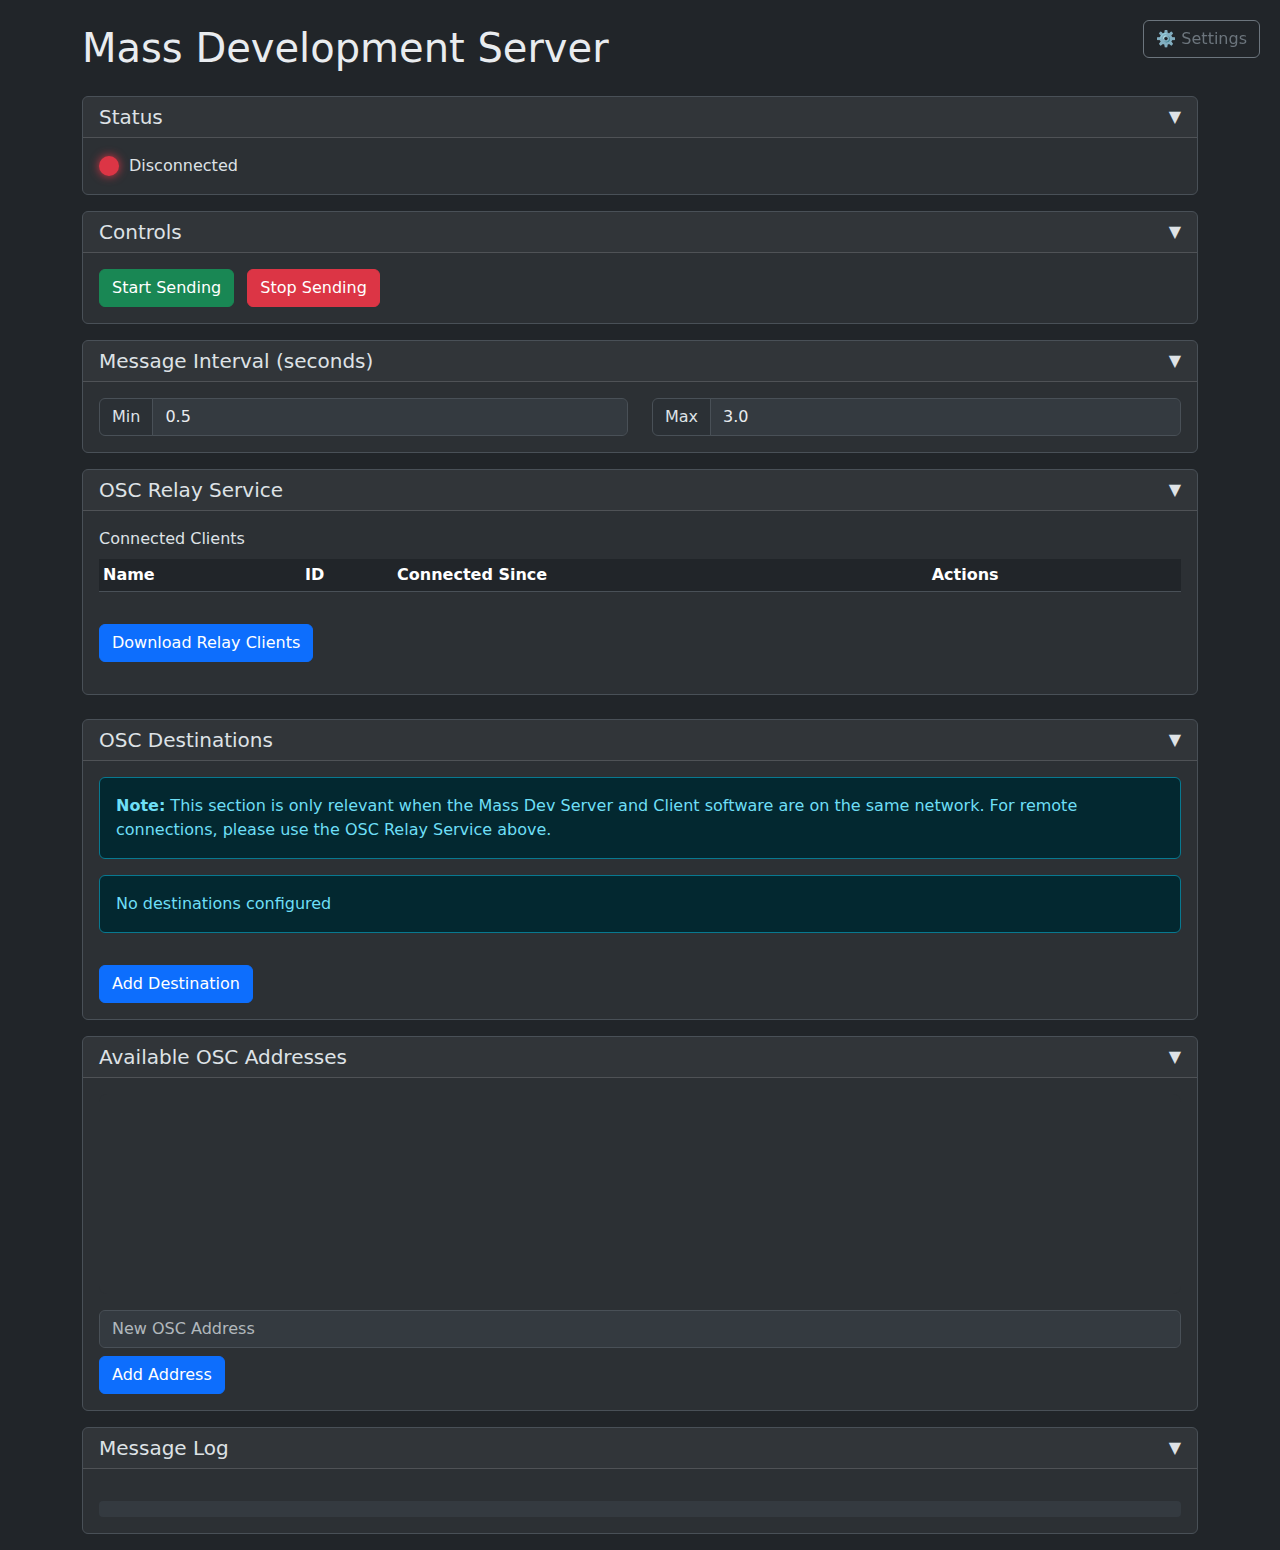
<file: templates/temp_index.html>
<!DOCTYPE html>
<html lang="en" data-bs-theme="dark">

<head>
    <meta charset="UTF-8">
    <meta name="viewport" content="width=device-width, initial-scale=1.0">
    <title>Mass Development Server</title>
    <!-- Preload critical resources -->
    <link rel="preload" href="https://cdn.jsdelivr.net/npm/bootstrap@5.3.0/dist/css/bootstrap.min.css" as="style">
    <link rel="preload" href="https://cdn.jsdelivr.net/npm/bootstrap@5.3.0/dist/js/bootstrap.bundle.min.js" as="script">
    <!-- Load CSS -->
    <link href="https://cdn.jsdelivr.net/npm/bootstrap@5.3.0/dist/css/bootstrap.min.css" rel="stylesheet">
    <!-- Load other scripts -->
    <script src="https://cdn.jsdelivr.net/npm/bootstrap@5.3.0/dist/js/bootstrap.bundle.min.js" defer></script>
    <!-- Load non-critical CSS asynchronously -->
    <link rel="stylesheet" href="/static/css/styles.css">
    <style>
        /* Critical CSS only - move non-critical styles to a separate file */
        body {
            background-color: #212529;
            color: #e9ecef;
            transition: background-color 0.3s, color 0.3s;
        }

        body[data-bs-theme="light"] {
            background-color: #f8f9fa;
            color: #212529;
        }

        .destination-card {
            margin-bottom: 1rem;
            padding: 1rem;
            border: 1px solid #495057;
            border-radius: 0.25rem;
            background-color: #2c3034;
            transition: background-color 0.3s, border-color 0.3s;
        }

        body[data-bs-theme="light"] .destination-card {
            background-color: #ffffff;
            border-color: #dee2e6;
        }

        .status-indicator {
            width: 20px;
            height: 20px;
            border-radius: 50%;
            display: inline-block;
            margin-right: 10px;
        }

        .status-running {
            background-color: #198754;
            box-shadow: 0 0 10px #198754;
        }

        .status-stopped {
            background-color: #dc3545;
            box-shadow: 0 0 10px #dc3545;
        }

        .card {
            background-color: #2c3034;
            border: 1px solid #495057;
            transition: background-color 0.3s, border-color 0.3s;
        }

        body[data-bs-theme="light"] .card {
            background-color: #ffffff;
            border-color: #dee2e6;
        }

        .list-group-item {
            background-color: #2c3034;
            border: 1px solid #495057;
            color: #e9ecef;
            transition: background-color 0.3s, border-color 0.3s, color 0.3s;
        }

        body[data-bs-theme="light"] .list-group-item {
            background-color: #ffffff;
            border-color: #dee2e6;
            color: #212529;
        }

        .form-control {
            background-color: #343a40;
            border: 1px solid #495057;
            color: #e9ecef;
            transition: background-color 0.3s, border-color 0.3s, color 0.3s;
        }

        body[data-bs-theme="light"] .form-control {
            background-color: #ffffff;
            border-color: #dee2e6;
            color: #212529;
        }

        .form-control:focus {
            background-color: #343a40;
            border-color: #0d6efd;
            color: #e9ecef;
            box-shadow: 0 0 0 0.25rem rgba(13, 110, 253, 0.25);
        }

        body[data-bs-theme="light"] .form-control:focus {
            background-color: #ffffff;
            color: #212529;
        }

        .theme-toggle {
            position: fixed;
            top: 20px;
            right: 20px;
            z-index: 1000;
        }

        .address-item {
            display: flex;
            justify-content: space-between;
            align-items: center;
        }

        .address-item button {
            margin-left: 10px;
        }

        .btn-primary {
            background-color: #0d6efd;
            border-color: #0d6efd;
        }

        .btn-primary:hover {
            background-color: #0b5ed7;
            border-color: #0a58ca;
        }

        .btn-success {
            background-color: #198754;
            border-color: #198754;
        }

        .btn-success:hover {
            background-color: #157347;
            border-color: #146c43;
        }

        .btn-danger {
            background-color: #dc3545;
            border-color: #dc3545;
        }

        .btn-danger:hover {
            background-color: #bb2d3b;
            border-color: #b02a37;
        }

        .interval-input {
            width: 100px;
        }

        .message-log {
            max-height: 200px;
            overflow-y: auto;
            margin-top: 1rem;
            padding: 0.5rem;
            background-color: #343a40;
            border-radius: 0.25rem;
        }

        body[data-bs-theme="light"] .message-log {
            background-color: #f8f9fa;
        }

        .message-item {
            font-family: monospace;
            margin-bottom: 0.25rem;
            padding: 0.25rem;
            border-radius: 0.25rem;
            background-color: #495057;
            color: #e9ecef;
        }

        body[data-bs-theme="light"] .message-item {
            background-color: #e9ecef;
            color: #212529;
        }

        .address-grid {
            display: grid;
            grid-template-columns: repeat(4, 1fr);
            gap: 10px;
            padding: 10px;
            width: 100%;
            min-height: 200px;
            background-color: #2c3034;
            border-radius: 8px;
            margin: 0 auto;
        }

        .address-square {
            aspect-ratio: 1;
            background-color: #343a40;
            border: 1px solid #495057;
            border-radius: 8px;
            display: flex;
            align-items: center;
            justify-content: center;
            text-align: center;
            padding: 8px;
            font-size: 0.85em;
            word-break: break-word;
            transition: background-color 0.3s ease;
            cursor: pointer;
            position: relative;
            color: #e9ecef;
        }

        .address-square .remove-btn {
            position: absolute;
            top: 5px;
            right: 5px;
            font-size: 0.7em;
            padding: 2px 4px;
            display: none;
            z-index: 2;
        }

        .address-square:hover .remove-btn {
            display: block;
        }

        .address-square:hover {
            background-color: #495057;
        }

        .address-square.highlight {
            animation: pulse 0.5s ease-out;
        }

        .address-square.highlight .remove-btn {
            display: none;
        }

        @keyframes pulse {
            0% {
                background-color: #0d6efd;
                transform: scale(1);
            }

            50% {
                background-color: #0a58ca;
                transform: scale(1.05);
            }

            100% {
                background-color: #343a40;
                transform: scale(1);
            }
        }

        body[data-bs-theme="light"] .address-square {
            background-color: #f8f9fa;
            border-color: #dee2e6;
        }

        body[data-bs-theme="light"] .address-square:hover {
            background-color: #e9ecef;
        }

        @media (data-bs-theme: light) {
            @keyframes pulse {
                0% {
                    background-color: #0d6efd;
                    transform: scale(1);
                }

                50% {
                    background-color: #0a58ca;
                    transform: scale(1.05);
                }

                100% {
                    background-color: #f8f9fa;
                    transform: scale(1);
                }
            }
        }

        .section-header {
            cursor: pointer;
            user-select: none;
            display: flex;
            align-items: center;
            justify-content: space-between;
        }

        .section-header:hover {
            opacity: 0.8;
        }

        .collapse-icon {
            transition: transform 0.3s;
        }

        .collapse-icon.collapsed {
            transform: rotate(-90deg);
        }

        .card {
            margin-bottom: 1rem;
        }
    </style>
</head>

<body>
    <button class="btn btn-outline-secondary settings-toggle" onclick="openSettings()"
        style="position: fixed; top: 20px; right: 20px; z-index: 1000;">
        <span class="settings-icon">⚙️</span> Settings
    </button>

    <!-- Settings Modal -->
    <div class="modal fade" id="settingsModal" tabindex="-1" aria-labelledby="settingsModalLabel" aria-hidden="true">
        <div class="modal-dialog">
            <div class="modal-content">
                <div class="modal-header">
                    <h5 class="modal-title" id="settingsModalLabel">Settings</h5>
                    <button type="button" class="btn-close" data-bs-dismiss="modal" aria-label="Close"></button>
                </div>
                <div class="modal-body">
                    <div class="mb-3">
                        <label class="form-label d-flex justify-content-between align-items-center">
                            Dark Mode
                            <div class="form-check form-switch">
                                <input class="form-check-input" type="checkbox" id="darkModeSwitch"
                                    onchange="toggleTheme()" checked>
                            </div>
                        </label>
                        <small class="text-muted">Toggle between dark and light theme</small>
                    </div>
                    <div class="mb-3">
                        <label class="form-label d-flex justify-content-between align-items-center">
                            Verbose Mode
                            <div class="form-check form-switch">
                                <input class="form-check-input" type="checkbox" id="verboseModeSwitch"
                                    onchange="toggleVerbose()">
                            </div>
                        </label>
                        <small class="text-muted">Show detailed transport and debug messages in the console</small>
                    </div>
                </div>
                <div class="modal-footer">
                    <button type="button" class="btn btn-secondary" data-bs-dismiss="modal">Close</button>
                </div>
            </div>
        </div>
    </div>

    <div class="container mt-4">
        <h1 class="mb-4">Mass Development Server</h1>

        <!-- Status Section -->
        <div class="card">
            <div class="card-header section-header" onclick="toggleSection('status-section')"
                data-section="status-section">
                <h5 class="card-title mb-0">Status</h5>
                <span class="collapse-icon">▼</span>
            </div>
            <div class="card-body collapse show" id="status-section">
                <div class="d-flex align-items-center">
                    <div id="statusIndicator" class="status-indicator status-stopped"></div>
                    <span id="statusText">Disconnected</span>
                </div>
            </div>
        </div>

        <!-- Control Buttons Section -->
        <div class="card">
            <div class="card-header section-header" onclick="toggleSection('control-section')"
                data-section="control-section">
                <h5 class="card-title mb-0">Controls</h5>
                <span class="collapse-icon">▼</span>
            </div>
            <div class="card-body collapse show" id="control-section">
                <button id="startBtn" class="btn btn-success me-2">Start Sending</button>
                <button id="stopBtn" class="btn btn-danger">Stop Sending</button>
            </div>
        </div>

        <!-- Interval Configuration -->
        <div class="card">
            <div class="card-header section-header" onclick="toggleSection('interval-section')"
                data-section="interval-section">
                <h5 class="card-title mb-0">Message Interval (seconds)</h5>
                <span class="collapse-icon">▼</span>
            </div>
            <div class="card-body collapse show" id="interval-section">
                <div class="row align-items-center">
                    <div class="col-md-6">
                        <div class="input-group">
                            <span class="input-group-text">Min</span>
                            <input type="number" id="intervalMin" class="form-control interval-input"
                                value="0.5" step="0.1" min="0.1">
                        </div>
                    </div>
                    <div class="col-md-6">
                        <div class="input-group">
                            <span class="input-group-text">Max</span>
                            <input type="number" id="intervalMax" class="form-control interval-input"
                                value="3.0" step="0.1" min="0.1">
                        </div>
                    </div>
                </div>
            </div>
        </div>

        <!-- Relay Service Section -->
        <div class="card mb-4">
            <div class="card-header section-header" onclick="toggleSection('relayServiceCollapse')"
                data-section="relayServiceCollapse">
                <h5 class="card-title mb-0">OSC Relay Service</h5>
                <span class="collapse-icon">▼</span>
            </div>
            <div id="relayServiceCollapse" class="collapse show">
                <div class="card-body">
                    <div class="mb-3">
                        <label class="form-label">Connected Clients</label>
                        <div class="table-responsive">
                            <table class="table table-sm">
                                <thead>
                                    <tr>
                                        <th>Name</th>
                                        <th>ID</th>
                                        <th>Connected Since</th>
                                        <th>Actions</th>
                                    </tr>
                                </thead>
                                <tbody id="receiversList">
                                    <!-- Receivers will be added here dynamically -->
                                </tbody>
                            </table>
                        </div>
                    </div>
                    <div class="mb-3">
                        <button class="btn btn-primary" onclick="openDownloadDialog()">
                            <i class="bi bi-download"></i> Download Relay Clients
                        </button>
                    </div>
                </div>
            </div>
        </div>

        <!-- Download Dialog -->
        <div class="modal fade" id="downloadModal" tabindex="-1" aria-labelledby="downloadModalLabel"
            aria-hidden="true">
            <div class="modal-dialog">
                <div class="modal-content">
                    <div class="modal-header">
                        <h5 class="modal-title" id="downloadModalLabel">Download Relay Clients</h5>
                        <button type="button" class="btn-close" data-bs-dismiss="modal" aria-label="Close"></button>
                    </div>
                    <div class="modal-body">
                        <div class="d-grid gap-2">
                            <a href="/download/mac" class="btn btn-outline-primary">
                                <i class="bi bi-apple"></i> Download Mac Client
                            </a>
                            <a href="/download/windows" class="btn btn-outline-primary">
                                <i class="bi bi-windows"></i> Download Windows Client
                            </a>
                        </div>
                    </div>
                    <div class="modal-footer">
                        <button type="button" class="btn btn-secondary" data-bs-dismiss="modal">Close</button>
                    </div>
                </div>
            </div>
        </div>

        <!-- Destinations Section -->
        <div class="card">
            <div class="card-header section-header" onclick="toggleSection('destinations-section')"
                data-section="destinations-section">
                <h5 class="card-title mb-0">OSC Destinations</h5>
                <span class="collapse-icon">▼</span>
            </div>
            <div class="card-body collapse show" id="destinations-section">
                <div class="alert alert-info mb-3">
                    <p class="mb-0"><strong>Note:</strong> This section is only relevant when the Mass Dev Server and
                        Client software are on the same network. For remote connections, please use the OSC Relay
                        Service above.</p>
                </div>
                <div id="destinationsList">
                    <!-- Destinations will be added here dynamically -->
                </div>
                <button id="addDestinationBtn" class="btn btn-primary mt-3">Add Destination</button>
            </div>
        </div>

        <!-- Available Addresses Section -->
        <div class="card">
            <div class="card-header section-header" onclick="toggleSection('addresses-section')"
                data-section="addresses-section">
                <h5 class="card-title mb-0">Available OSC Addresses</h5>
                <span class="collapse-icon">▼</span>
            </div>
            <div class="card-body collapse show" id="addresses-section">
                <div class="address-grid" id="addressesList">
                    <!-- Addresses will be added here dynamically -->
                </div>
                <div class="mt-3">
                    <input type="text" id="newAddressInput" class="form-control mb-2" placeholder="New OSC Address">
                    <button id="addAddressBtn" class="btn btn-primary">Add Address</button>
                </div>
            </div>
        </div>

        <!-- Message Log Section -->
        <div class="card">
            <div class="card-header section-header" onclick="toggleSection('log-section')" data-section="log-section">
                <h5 class="card-title mb-0">Message Log</h5>
                <span class="collapse-icon">▼</span>
            </div>
            <div class="card-body collapse show" id="log-section">
                <div class="message-log" id="messageLog">
                    <!-- Messages will be added here dynamically -->
                </div>
            </div>
        </div>
    </div>

    <script>
        // WebSocket connection
        let ws = null;
        let clientId = null;
        let isConnected = false;
        let debugMode = false;  // Debug logging disabled by default
        let destinations = [];  // Initialize destinations array
        let addresses = [];     // Initialize addresses array

        function connectWebSocket() {
            // Get the WebSocket URL from the current page URL
            const protocol = window.location.protocol === 'https:' ? 'wss:' : 'ws:';
            const wsUrl = `${protocol}//${window.location.hostname}:${parseInt(window.location.port) + 1}`;
            
            ws = new WebSocket(wsUrl);
            
            ws.onopen = function() {
                debugLog('Connected to WebSocket server');
                isConnected = true;
                updateStatus(true, 'Connected');
                // Send identify message
                ws.send(JSON.stringify({
                    type: 'web_client',
                    action: 'identify'
                }));
            };

            ws.onmessage = function(event) {
                const data = JSON.parse(event.data);
                debugLog('Received message:', data);

                switch(data.type) {
                    case 'auth_ok':
                        clientId = data.client_id;
                        updateStatus(true, 'Connected');
                        break;
                    case 'client_connected':
                        updateClientList(data.client);
                        break;
                    case 'client_disconnected':
                        removeClient(data.client_id);
                        break;
                    case 'status_update':
                        updateSendingStatus(data.is_sending);
                        break;
                    case 'osc_message':
                        addMessage(data.message);
                        break;
                    case 'client_list':
                        updateClientList(data.clients);
                        break;
                    case 'address_list':
                        updateAddressList(data.addresses);
                        break;
                }
            };

            ws.onclose = function() {
                debugLog('Disconnected from WebSocket server');
                isConnected = false;
                updateStatus(false, 'Disconnected');
                // Try to reconnect after 5 seconds
                setTimeout(connectWebSocket, 5000);
            };

            ws.onerror = function(error) {
                console.error('WebSocket error:', error);
                updateStatus(false, 'Error: Connection failed');
            };
        }

        function debugLog(...args) {
            if (debugMode) {
                console.log(...args);
            }
        }

        function updateStatus(connected, message) {
            const statusIndicator = document.getElementById('statusIndicator');
            const statusText = document.getElementById('statusText');
            if (statusIndicator) {
                statusIndicator.className = 'status-indicator ' + (connected ? 'status-running' : 'status-stopped');
            }
            if (statusText) {
                statusText.textContent = message;
            }
        }

        function updateClientList(clients) {
            const receiversList = document.getElementById('receiversList');
            if (!receiversList) return;

            // If clients is a single client object, convert to array
            if (!Array.isArray(clients)) {
                clients = [clients];
            }

            // Update client list
            receiversList.innerHTML = clients.map(client => `
                <tr>
                    <td>${client.name || 'Unknown'}</td>
                    <td>${client.id || 'N/A'}</td>
                    <td>${client.connected_at || 'N/A'}</td>
                    <td>
                        <button class="btn btn-danger btn-sm" onclick="disconnectClient('${client.id}')">
                            Disconnect
                        </button>
                    </td>
                </tr>
            `).join('');

            // Enable/disable start button based on client count
            const startBtn = document.getElementById('startBtn');
            if (startBtn) {
                startBtn.disabled = clients.length === 0;
                startBtn.title = clients.length === 0 ? 'No active receivers available' : '';
            }
        }

        function disconnectClient(clientId) {
            if (!ws || !isConnected) return;
            
            if (confirm('Are you sure you want to disconnect this client?')) {
                ws.send(JSON.stringify({
                    type: 'web_client',
                    action: 'disconnect_client',
                    client_id: clientId
                }));
            }
        }

        function removeClient(clientId) {
            const clientElement = document.querySelector(`[data-client-id="${clientId}"]`);
            if (clientElement) {
                clientElement.remove();
            }
        }

        function updateSendingStatus(isSending) {
            const startBtn = document.getElementById('startBtn');
            const stopBtn = document.getElementById('stopBtn');
            if (startBtn) startBtn.disabled = isSending;
            if (stopBtn) stopBtn.disabled = !isSending;
            
            // Update status text to show sending state
            const statusText = document.getElementById('statusText');
            const statusIndicator = document.getElementById('statusIndicator');
            if (statusText && statusIndicator) {
                if (isSending) {
                    statusText.textContent = 'Running';
                    statusIndicator.className = 'status-indicator status-running';
                } else {
                    statusText.textContent = 'Connected';
                    statusIndicator.className = 'status-indicator status-running';
                }
            }
        }

        function addMessage(message) {
            const messageLog = document.getElementById('messageLog');
            if (!messageLog) return;

            const messageElement = document.createElement('div');
            messageElement.className = 'message-item';
            messageElement.textContent = `[${new Date().toLocaleTimeString()}] ${message.address} = ${message.value.toFixed(3)}`;
            
            messageLog.appendChild(messageElement);
            messageLog.scrollTop = messageLog.scrollHeight;

            // Keep only last 100 messages
            while (messageLog.children.length > 100) {
                messageLog.removeChild(messageLog.firstChild);
            }
        }

        function updateAddressList(addresses) {
            const addressGrid = document.getElementById('addressesList');
            if (!addressGrid) return;

            // Update the global addresses array
            window.addresses = addresses;

            addressGrid.innerHTML = addresses.map(address => `
                <div class="address-square" data-address="${address}" onclick="sendTestMessage('${address}')">
                    <button class="btn btn-danger btn-sm remove-btn" onclick="event.stopPropagation(); removeAddress('${address}')">×</button>
                    <span>${address}</span>
                </div>
            `).join('');
        }

        function sendTestMessage(address) {
            if (!ws || !isConnected) return;
            
            // Send a random value between 0 and 1
            const value = Math.random();
            debugLog(`Sending test message to ${address} with value ${value}`);
            
            ws.send(JSON.stringify({
                type: 'web_client',
                action: 'send_message',
                address: address,
                value: value
            }));

            // Highlight the tile briefly
            const tile = document.querySelector(`.address-square[data-address="${address}"]`);
            if (tile) {
                tile.classList.add('highlight');
                setTimeout(() => {
                    tile.classList.remove('highlight');
                }, 500);
            }
        }

        function startSending() {
            if (!ws || !isConnected) return;
            
            ws.send(JSON.stringify({
                type: 'web_client',
                action: 'start'
            }));
        }

        function stopSending() {
            if (!ws || !isConnected) return;
            
            ws.send(JSON.stringify({
                type: 'web_client',
                action: 'stop'
            }));
        }

        function addAddress() {
            const input = document.getElementById('newAddressInput');
            const newAddress = input.value.trim();
            if (newAddress) {
                if (!ws || !isConnected) return;
                
                ws.send(JSON.stringify({
                    type: 'web_client',
                    action: 'add_address',
                    address: newAddress
                }));
                input.value = '';
            }
        }

        function removeAddress(address) {
            if (!ws || !isConnected) return;
            
            ws.send(JSON.stringify({
                type: 'web_client',
                action: 'remove_address',
                address: address
            }));
        }

        // Connect when the page loads
        document.addEventListener('DOMContentLoaded', connectWebSocket);

        function openSettings() {
            const modal = new bootstrap.Modal(document.getElementById('settingsModal'));
            modal.show();
        }

        function toggleTheme() {
            const body = document.body;
            const darkModeSwitch = document.getElementById('darkModeSwitch');
            const darkMode = darkModeSwitch.checked;

            if (darkMode) {
                body.setAttribute('data-bs-theme', 'dark');
            } else {
                body.setAttribute('data-bs-theme', 'light');
            }
        }

        function toggleVerbose() {
            const verboseModeSwitch = document.getElementById('verboseModeSwitch');
            debugMode = verboseModeSwitch.checked;
            debugLog('Debug mode:', debugMode ? 'enabled' : 'disabled');
        }

        function createDestinationCard(destination, index) {
            const card = document.createElement('div');
            card.className = 'destination-card';
            card.innerHTML = `
                <div class="row">
                    <div class="col-md-5">
                        <input type="text" class="form-control" placeholder="IP Address" 
                               value="${destination.ip || '127.0.0.1'}" onchange="updateDestination(${index}, 'ip', this.value)">
                    </div>
                    <div class="col-md-5">
                        <input type="number" class="form-control" placeholder="Port" 
                               value="${destination.port || 57120}" onchange="updateDestination(${index}, 'port', this.value)">
                    </div>
                    <div class="col-md-2">
                        <button class="btn btn-danger" onclick="removeDestination(${index})">Remove</button>
                    </div>
                </div>
            `;
            return card;
        }

        function createAddressItem(address, index) {
            console.log('Creating address item:', address, index);
            const item = document.createElement('div');
            item.className = 'address-square';
            item.setAttribute('data-address', address);

            const removeBtn = document.createElement('button');
            removeBtn.className = 'btn btn-danger btn-sm remove-btn';
            removeBtn.innerHTML = '×';
            removeBtn.onclick = (e) => {
                e.stopPropagation(); // Prevent triggering the square's click
                removeAddress(index);
            };

            const addressText = document.createElement('span');
            addressText.textContent = address;

            item.appendChild(removeBtn);
            item.appendChild(addressText);

            // Add click handler to send value
            item.onclick = () => {
                socket.emit('send_value', {
                    address: address,
                    value: 1.0
                });
                highlightAddress(address);
            };

            return item;
        }

        function addMessageToLog(message) {
            const log = document.getElementById('messageLog');
            const item = document.createElement('div');
            item.className = 'message-item';
            const timestamp = new Date(message.timestamp * 1000).toLocaleTimeString();
            item.textContent = `${timestamp} - ${message.address}: ${message.value}`;
            log.appendChild(item);
            log.scrollTop = log.scrollHeight;
        }

        function updateAddressesList() {
            console.log('Updating addresses list');
            const container = document.getElementById('addressesList');
            if (!container) {
                console.error('Addresses list container not found!');
                return;
            }
            console.log('Container found:', container);
            console.log('Current addresses:', addresses);
            console.log('Container HTML before update:', container.innerHTML);
            
            // Clear the container
            container.innerHTML = '';
            
            // Log each address being added
            addresses.forEach((address, index) => {
                console.log(`Adding address ${index}:`, address);
                const item = createAddressItem(address, index);
                container.appendChild(item);
                console.log('Added item to container:', item);
            });
            
            console.log('Container HTML after update:', container.innerHTML);
            console.log('Addresses list updated');
            
            // Force a reflow to ensure the grid is rendered
            container.style.display = 'none';
            container.offsetHeight; // Trigger reflow
            container.style.display = 'grid';
        }

        function updateDestinationsList() {
            const container = document.getElementById('destinationsList');
            if (!container) return;
            
            container.innerHTML = '';
            if (destinations.length === 0) {
                container.innerHTML = '<div class="alert alert-info">No destinations configured</div>';
                return;
            }
            
            destinations.forEach((dest, index) => {
                container.appendChild(createDestinationCard(dest, index));
            });
        }

        function updateDestination(index, field, value) {
            if (!destinations[index]) {
                destinations[index] = { ip: '127.0.0.1', port: 57120 };
            }
            destinations[index][field] = value;
        }

        function removeDestination(index) {
            destinations.splice(index, 1);
            updateDestinationsList();
        }

        function addDestination() {
            destinations.push({ ip: "127.0.0.1", port: 57120 });
            updateDestinationsList();
        }

        function addAddress() {
            const input = document.getElementById('newAddressInput');
            const newAddress = input.value.trim();
            if (newAddress) {
                if (!ws || !isConnected) return;
                
                ws.send(JSON.stringify({
                    type: 'web_client',
                    action: 'add_address',
                    address: newAddress
                }));
                input.value = '';
            }
        }

        function removeAddress(address) {
            if (!ws || !isConnected) return;
            
            ws.send(JSON.stringify({
                type: 'web_client',
                action: 'remove_address',
                address: address
            }));
        }

        function validateIntervals() {
            const min = parseFloat(document.getElementById('intervalMin').value);
            const max = parseFloat(document.getElementById('intervalMax').value);

            if (min < 0.1) {
                document.getElementById('intervalMin').value = 0.1;
                return false;
            }
            if (max < min) {
                document.getElementById('intervalMax').value = min;
                return false;
            }
            return true;
        }

        // Event Listeners
        const addDestinationBtn = document.getElementById('addDestinationBtn');
        const addAddressBtn = document.getElementById('addAddressBtn');
        const startBtn = document.getElementById('startBtn');
        const stopBtn = document.getElementById('stopBtn');
        const newAddressInput = document.getElementById('newAddressInput');
        const intervalMin = document.getElementById('intervalMin');
        const intervalMax = document.getElementById('intervalMax');

        if (addDestinationBtn) addDestinationBtn.addEventListener('click', addDestination);
        if (addAddressBtn) addAddressBtn.addEventListener('click', addAddress);
        if (startBtn) startBtn.addEventListener('click', startSending);
        if (stopBtn) stopBtn.addEventListener('click', stopSending);
        if (newAddressInput) {
            newAddressInput.addEventListener('keypress', function(e) {
                if (e.key === 'Enter') {
                    addAddress();
                }
            });
        }

        // Interval input validation
        if (intervalMin) intervalMin.addEventListener('change', validateIntervals);
        if (intervalMax) intervalMax.addEventListener('change', validateIntervals);

        // Initial setup
        console.log('Running initial setup');
        updateDestinationsList();
        updateAddressesList();
        updateStatus();
        console.log('Initial setup complete');

        // Initialize the page
        document.addEventListener('DOMContentLoaded', function() {
            console.log('DOM Content Loaded');
            console.log('Initial addresses:', addresses);
            
            // Ensure addresses is an array
            if (!Array.isArray(addresses)) {
                console.error('Addresses is not an array:', addresses);
                addresses = [];
            }
            
            updateStatus();
            updateDestinationsList();
            updateAddressesList();
            
            // Ensure the grid container is visible
            const gridContainer = document.getElementById('addressesList');
            if (gridContainer) {
                gridContainer.style.display = 'grid';
                gridContainer.style.visibility = 'visible';
                console.log('Grid container initialized');
            }
            
            // Add event listeners
            const startBtn = document.getElementById('startBtn');
            const stopBtn = document.getElementById('stopBtn');
            const addAddressBtn = document.getElementById('addAddressBtn');
            
            if (startBtn) startBtn.addEventListener('click', startSending);
            if (stopBtn) stopBtn.addEventListener('click', stopSending);
            if (addAddressBtn) addAddressBtn.addEventListener('click', addAddress);
        });

        // Relay service functions
        function registerAsReceiver() {
            const nameInput = document.getElementById('receiverName');
            const name = nameInput.value.trim();

            if (!name) {
                showRegistrationStatus('Please enter a name for your receiver', 'danger');
                return;
            }

            socket.emit('register_receiver', { name: name });
        }

        function unregisterReceiver() {
            if (receiverId) {
                socket.emit('unregister_receiver', { receiver_id: receiverId });
                receiverId = null;
                document.getElementById('relayMessages').classList.add('d-none');
                showRegistrationStatus('Receiver unregistered', 'info');
            }
        }

        function showRegistrationStatus(message, type) {
            const statusDiv = document.getElementById('registrationStatus');
            statusDiv.textContent = message;
            statusDiv.className = `alert alert-${type}`;
            statusDiv.classList.remove('d-none');

            // Hide after 5 seconds
            setTimeout(() => {
                statusDiv.classList.add('d-none');
            }, 5000);
        }

        function updateReceiversList(receivers) {
            const container = document.getElementById('receiversList');
            if (!container) return;
            
            container.innerHTML = '';
            if (!receivers || receivers.length === 0) {
                container.innerHTML = '<tr><td colspan="3">No receivers connected</td></tr>';
                // Disable start button if no receivers
                const startBtn = document.getElementById('startBtn');
                if (startBtn) {
                    startBtn.disabled = true;
                    startBtn.title = 'No active receivers available';
                }
                return;
            }
            
            receivers.forEach(receiver => {
                const row = document.createElement('tr');
                row.innerHTML = `
                    <td>${receiver.name || 'Unknown'}</td>
                    <td>${receiver.id || 'N/A'}</td>
                    <td>${receiver.connected_at || 'N/A'}</td>
                `;
                container.appendChild(row);
            });
            
            // Enable start button if there are receivers
            const startBtn = document.getElementById('startBtn');
            if (startBtn) {
                startBtn.disabled = false;
                startBtn.title = '';
            }
        }

        function disconnectReceiver(receiverId, receiverName) {
            if (confirm(`Are you sure you want to disconnect ${receiverName}?`)) {
                socket.emit('disconnect_receiver', { receiver_id: receiverId }, (response) => {
                    if (response && response.success) {
                        verboseLog(`Successfully disconnected ${receiverName}`);
                    } else {
                        console.error(`Failed to disconnect ${receiverName}:`, response ? response.message : 'Unknown error');
                        alert(`Failed to disconnect ${receiverName}. Please try again.`);
                    }
                });
            }
        }

        function addRelayMessageToLog(message) {
            const log = document.getElementById('relayMessageLog');
            const item = document.createElement('div');
            item.className = 'message-item';
            const timestamp = new Date(message.timestamp * 1000).toLocaleTimeString();
            item.textContent = `${timestamp} - ${message.address}: ${message.value}`;
            log.appendChild(item);
            log.scrollTop = log.scrollHeight;
        }

        // Event Listeners for relay service
        const registerReceiverBtn = document.getElementById('registerReceiverBtn');
        const receiverName = document.getElementById('receiverName');
        
        if (registerReceiverBtn) {
            registerReceiverBtn.addEventListener('click', registerAsReceiver);
        }
        
        if (receiverName) {
            receiverName.addEventListener('keypress', function (e) {
                if (e.key === 'Enter') {
                    registerAsReceiver();
                }
            });
        }

        function highlightAddress(address) {
            const addressElement = document.querySelector(`.address-square[data-address="${address}"]`);
            if (addressElement) {
                addressElement.classList.remove('highlight');
                void addressElement.offsetWidth; // Force reflow
                addressElement.classList.add('highlight');
            }
        }

        // Add this before other scripts
        function toggleSection(sectionId) {
            const section = document.getElementById(sectionId);
            if (!section) return;
            
            const header = section.parentElement.querySelector('.section-header');
            if (!header) return;
            
            const icon = header.querySelector('.collapse-icon');
            if (!icon) return;

            // Get the Bootstrap collapse instance
            const bsCollapse = bootstrap.Collapse.getOrCreateInstance(section);

            // Toggle the collapse
            bsCollapse.toggle();

            // Update the icon based on the current state
            section.addEventListener('shown.bs.collapse', function () {
                icon.classList.remove('collapsed');
                localStorage.setItem(sectionId + '-collapsed', 'false');
            });

            section.addEventListener('hidden.bs.collapse', function () {
                icon.classList.add('collapsed');
                localStorage.setItem(sectionId + '-collapsed', 'true');
            });
        }

        // Function to restore section states
        function restoreSectionStates() {
            const sections = document.querySelectorAll('.card-body.collapse');
            sections.forEach(section => {
                const isCollapsed = localStorage.getItem(section.id + '-collapsed') === 'true';
                const icon = section.parentElement.querySelector('.collapse-icon');
                if (!icon) return;

                if (isCollapsed) {
                    const bsCollapse = bootstrap.Collapse.getOrCreateInstance(section);
                    bsCollapse.hide();
                    icon.classList.add('collapsed');
                }
            });
        }

        // Call this after the page loads and other scripts are ready
        window.addEventListener('load', restoreSectionStates);

        function openDownloadDialog() {
            const modal = new bootstrap.Modal(document.getElementById('downloadModal'));
            modal.show();
        }
    </script>
</body>

</html>
</file>
<file: static/css/styles.css>
/* Non-critical styles for Mass Development Server */

.card {
    background-color: #2c3034;
    border: 1px solid #495057;
    transition: background-color 0.3s, border-color 0.3s;
}

body[data-bs-theme="light"] .card {
    background-color: #ffffff;
    border-color: #dee2e6;
}

.list-group-item {
    background-color: #2c3034;
    border: 1px solid #495057;
    color: #e9ecef;
    transition: background-color 0.3s, border-color 0.3s, color 0.3s;
}

body[data-bs-theme="light"] .list-group-item {
    background-color: #ffffff;
    border-color: #dee2e6;
    color: #212529;
}

.form-control {
    background-color: #343a40;
    border: 1px solid #495057;
    color: #e9ecef;
    transition: background-color 0.3s, border-color 0.3s, color 0.3s;
}

body[data-bs-theme="light"] .form-control {
    background-color: #ffffff;
    border-color: #dee2e6;
    color: #212529;
}

.form-control:focus {
    background-color: #343a40;
    border-color: #0d6efd;
    color: #e9ecef;
    box-shadow: 0 0 0 0.25rem rgba(13, 110, 253, 0.25);
}

body[data-bs-theme="light"] .form-control:focus {
    background-color: #ffffff;
    border-color: #0d6efd;
    color: #212529;
    box-shadow: 0 0 0 0.25rem rgba(13, 110, 253, 0.25);
}

.btn-outline-secondary {
    color: #6c757d;
    border-color: #6c757d;
}

.btn-outline-secondary:hover {
    color: #fff;
    background-color: #6c757d;
    border-color: #6c757d;
}

/* Add any other non-critical styles from the HTML file */
</file>
